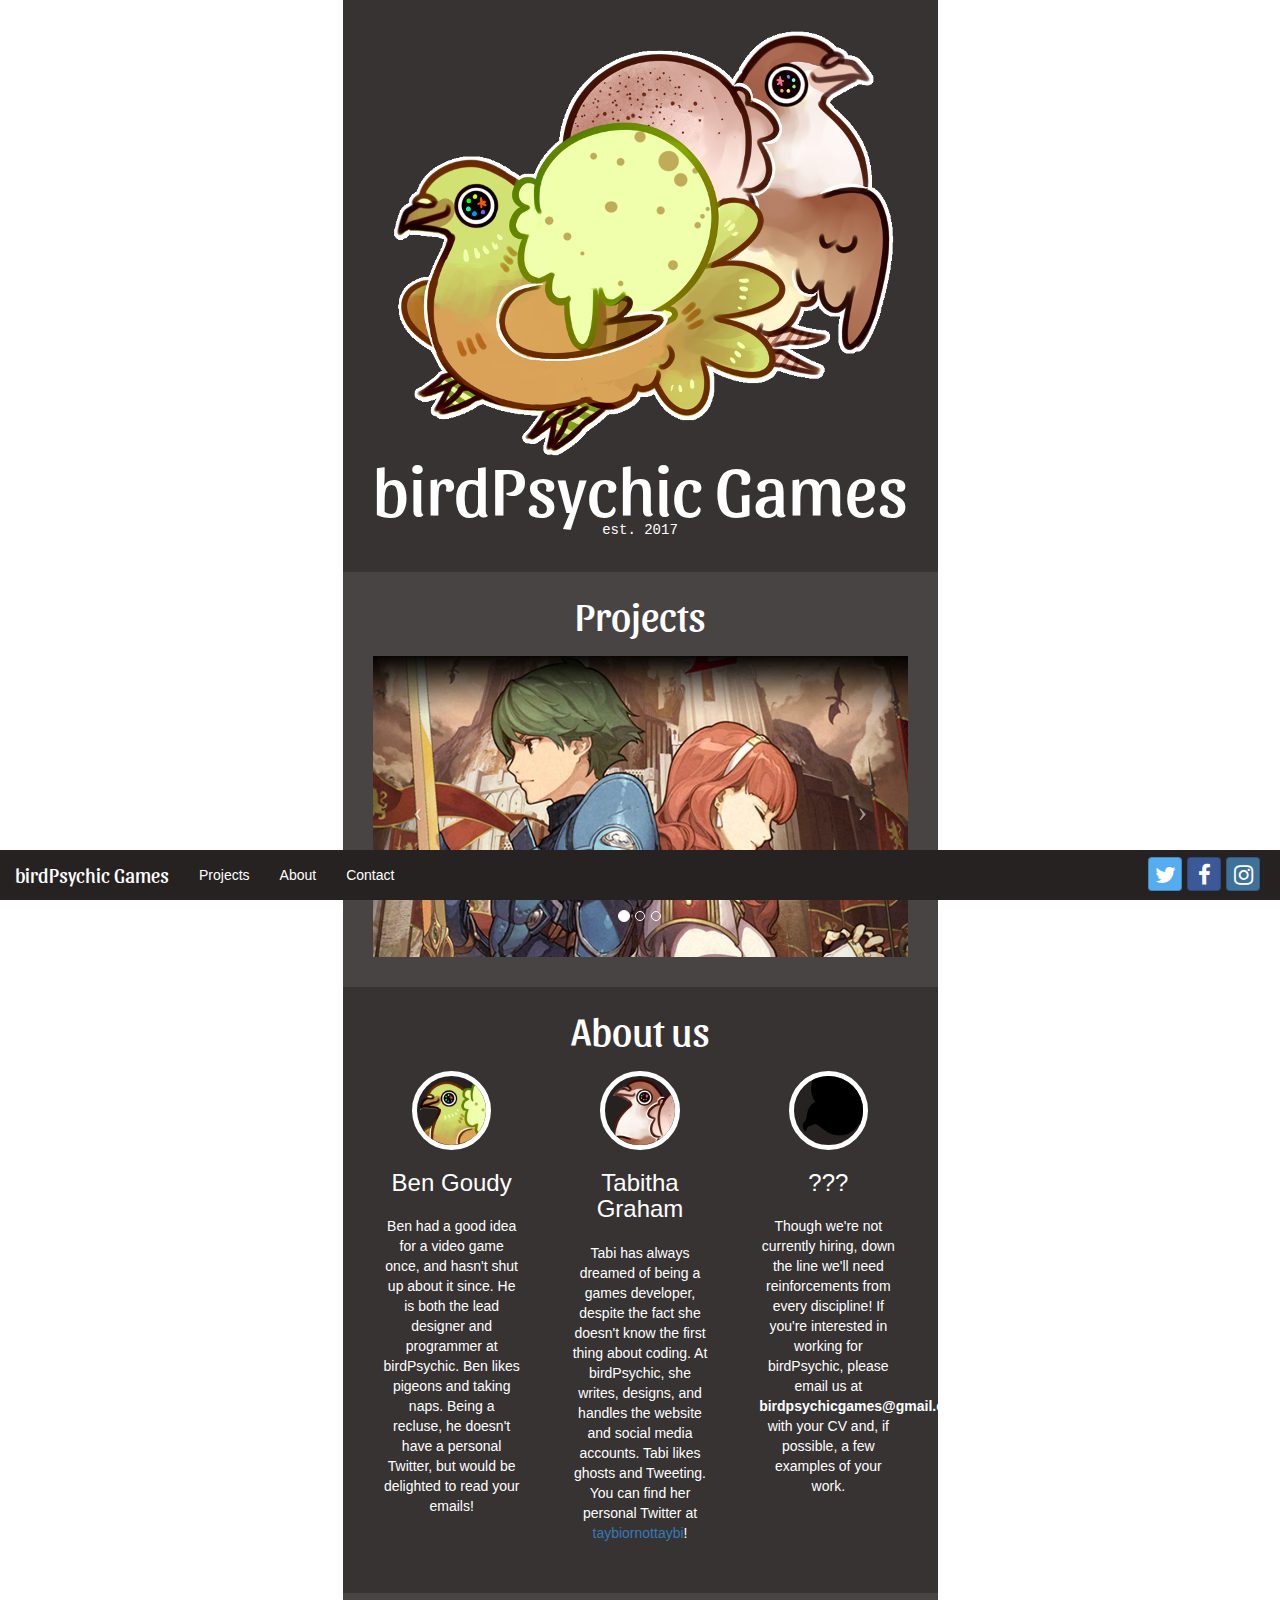
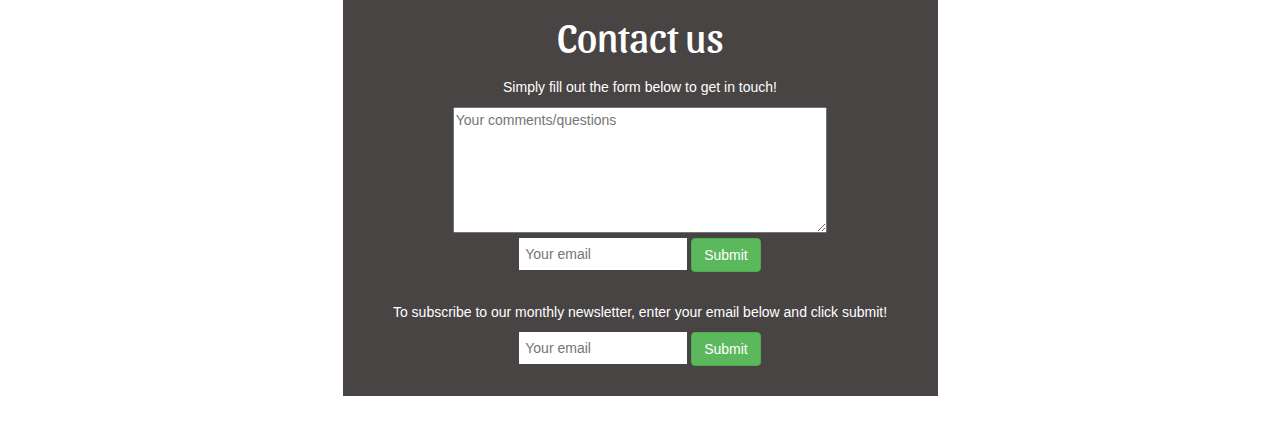
<file: index.html>
<!DOCTYPE html>
<html lang="en">
	<head>
		<meta charset="UTF-8">
		<meta http-equiv="X-UA-Compatible" content="IE=edge">
		<meta name="viewport" content="width=device-width, initial-scale=1, maximum-scale=1, user-scalable=no">
		<title>birdPsychic Games</title>
		<link rel='shortcut icon' type='image/x-icon' href='favicon.ico'/>
		
		<!--Bootstrap-->
		<link href="css/bootstrap.css" rel="stylesheet">
		<link href="css/bootstrap-social.css" rel="stylesheet">
	
		<!--Stylesheet-->
		<link href="css/indexStylesheet1.css" rel="stylesheet">
		
		<!--FontAwesome-->
		<link href="font-awesome-4.7.0/css/font-awesome.css" rel="stylesheet">
		
		<!--Additional fonts-->
		<link href="https://fonts.googleapis.com/css?family=Sansita" rel="stylesheet" />
	</head>
	
	<body>
		<div class="container-fluid">
			<div class="col-sm-6 col-sm-offset-3">
				
				<nav class="navbar navbar-inverse navbar-right navbar-fixed-bottom">
					<div class="container-fluid">
						<div class="navbar-header">
							<a class="navbar-brand" href="#header">birdPsychic Games</a>
						</div>
						<ul class="nav navbar-nav">
							<li><a href="#projects">Projects</a></li>
							<li><a href="#about">About</a></li>
							<li><a href="#contact">Contact</a></li>
						</ul>
						<ul class="nav navbar-nav navbar-right">
							<li><a class="btn btn-social-icon btn-twitter">
								<span class="fa fa-twitter"></span>
							</a></li>
							<li><a class="btn btn-social-icon btn-facebook">
								<span class="fa fa-facebook"></span>
							</a></li>
							<li><a class="btn btn-social-icon btn-instagram">
								<span class="fa fa-instagram"></span>
							</a></li>
						</ul>
					</div>
				</nav>
				
				<div id="header">
						<img src="logosmall.png">
						<h1>birdPsychic Games</h1>
						<p>est. 2017</p>
				</div>
				
				<div id="projects">
					<h2>Projects</h2>
					<div id="carousel" class="carousel slide" data-ride="carousel">
					  <!-- Indicators -->
						<ol class="carousel-indicators">
							<li data-target="#carousel" data-slide-to="0" class="active"></li>
							<li data-target="#carousel" data-slide-to="1"></li>
							<li data-target="#carousel" data-slide-to="2"></li>
						</ol>

					  <!-- Wrapper for slides -->
						<div class="carousel-inner">
							<div class="item active">
								<img src="royals.jpg" alt="Slide 1">
								<div class="carousel-caption">
									<h3>Royals</h3>
								</div>
							</div>
							<div class="item">
								<img src="wanderer.jpg" alt="Slide 2">
								<div class="carousel-caption">
									<h3>Wanderer</h3>
								</div>
							</div>
							<div class="item">
								<img src="gaiden.jpg" alt="Slide 3">
								<div class="carousel-caption">
									<h3>Gaiden</h3>
								</div>
							</div>
						</div>

					  <!-- Controls -->
						<a class="left carousel-control" href="#carousel" role="button" data-slide="prev">
							<span class="icon-prev" aria-hidden="true"></span>
							<span class="sr-only">Previous</span>
						</a>
						<a class="right carousel-control" href="#carousel" role="button" data-slide="next">
							<span class="icon-next" aria-hidden="true"></span>
							<span class="sr-only">Next</span>
						</a>
					</div>
				</div>
				
				<div id="about">
						<h2>About us</h2>
						<div class="row">
							<div class="col-lg-4 bird">
								<img class="img-circle" src="pistachio icon.png" />
								<h3>Ben Goudy</h3>
								<p>Ben had a good idea for a video game once, and hasn't shut up about it since.  He is both the lead designer and programmer at birdPsychic.  Ben likes pigeons and taking naps.  Being a recluse, he doesn't have a personal Twitter, but would be delighted to read your emails!</p>
							</div>
							<div class="col-lg-4 bird">
								<img class="img-circle" src="tiramisu icon.png" />
								<h3>Tabitha Graham</h3>
								<p>Tabi has always dreamed of being a games developer, despite the fact she doesn't know the first thing about coding.  At birdPsychic, she writes, designs, and handles the website and social media accounts.  Tabi likes ghosts and Tweeting.  You can find her personal Twitter at <a href="http://twitter.com/taybiornottaybi">taybiornottaybi</a>!</p>
							</div>
							<div class="col-lg-4 bird">
								<img class="img-circle" src="mystery icon.png" />
								<h3>???</h3>
								<p>Though we're not currently hiring, down the line we'll need reinforcements from every discipline!  If you're interested in working for birdPsychic, please email us at <b>birdpsychicgames@gmail.com</b> with your CV and, if possible, a few examples of your work.</p>
							</div>
						</div>
				</div>
				
				<div id="contact">
						<h2>Contact us</h2>
						<p>Simply fill out the form below to get in touch!</p>
						<form>
							<textarea name="comments" placeholder="Your comments/questions" maxlength="1000" rows="6"></textarea><br />
							<input type="email" placeholder="Your email">
							<input class="btn btn-success" type="submit" value="Submit">
						</form>
						<p>To subscribe to our monthly newsletter, enter your email below and click submit!</p>
							<input type="email" placeholder="Your email">
							<input class="btn btn-success" type="submit" value="Submit">
				</div>
				
			</div>
		</div>
	
		<!--Javascript-->
		<script src="jquery/jquery-3.2.0.min.js"></script>
		<script src="jquery/bootstrap.js"></script>
		<!--End Javascript-->
	</body>
</html>
</file>
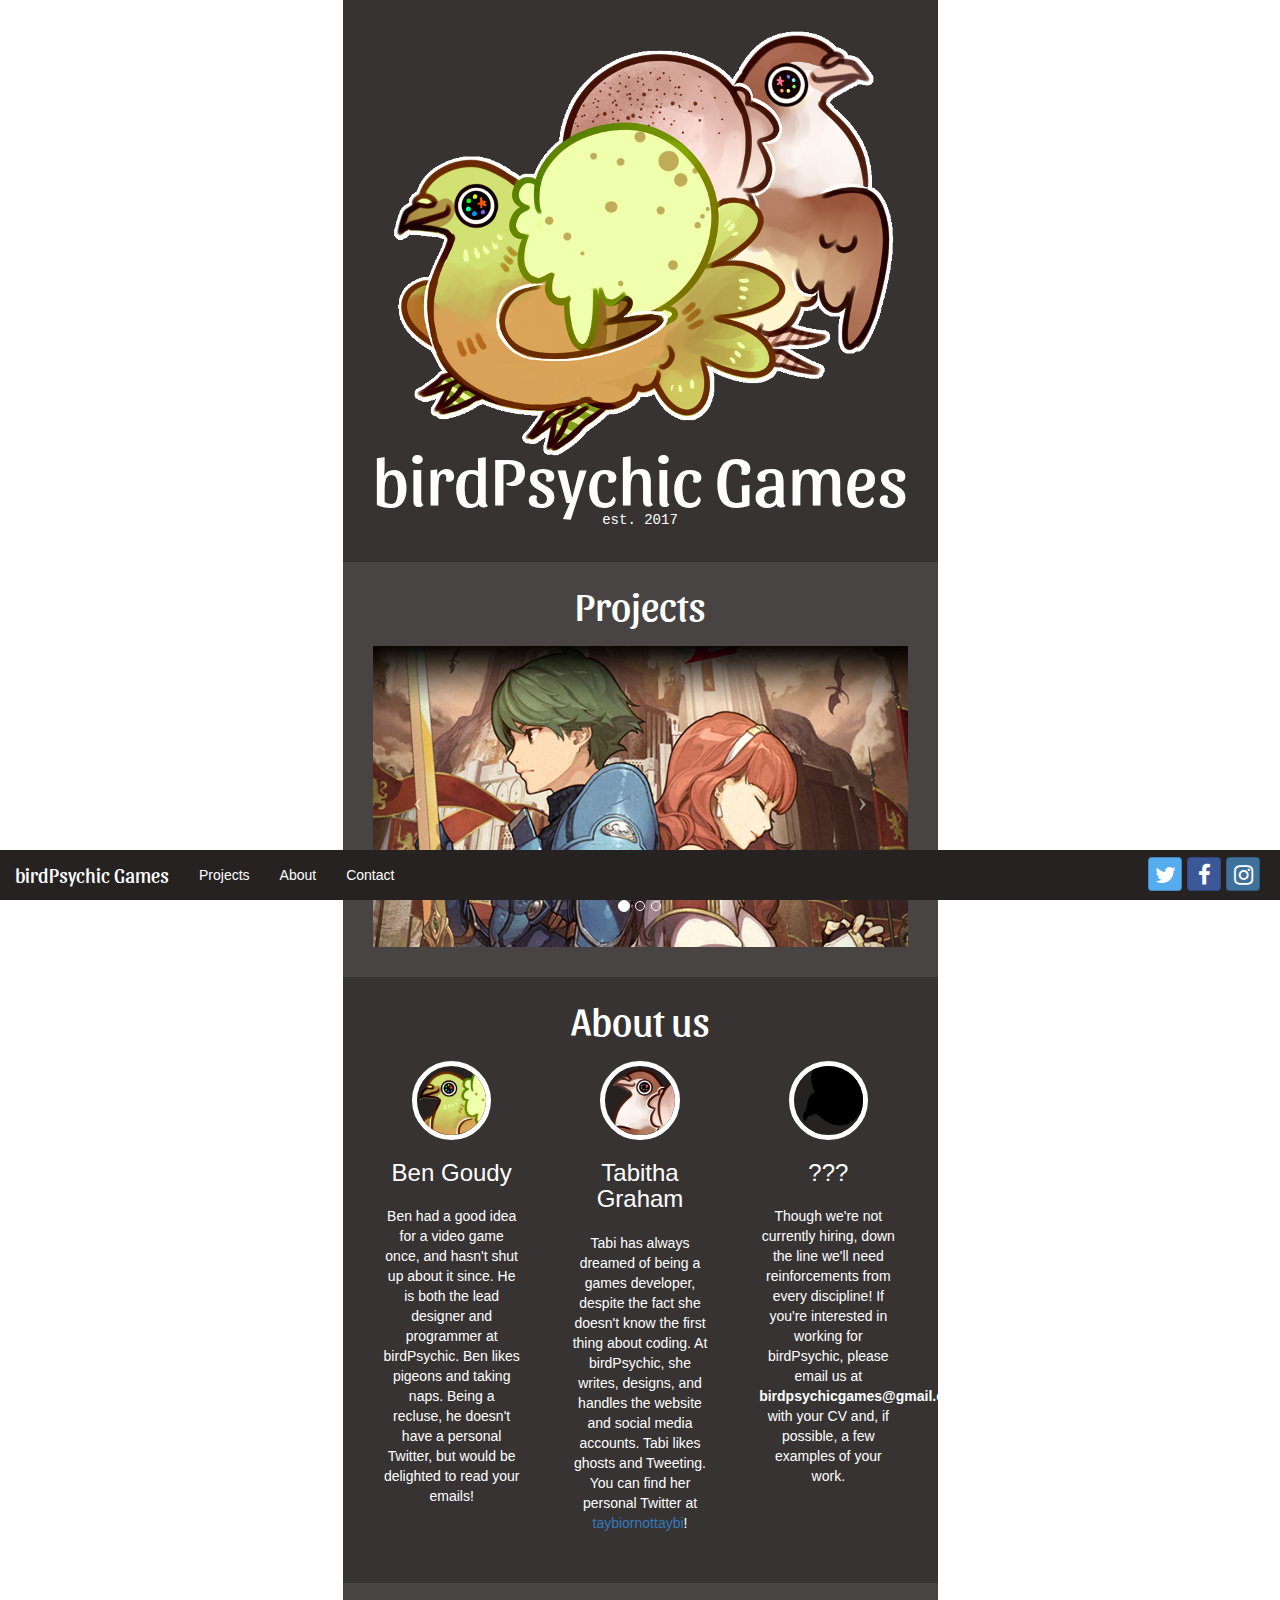
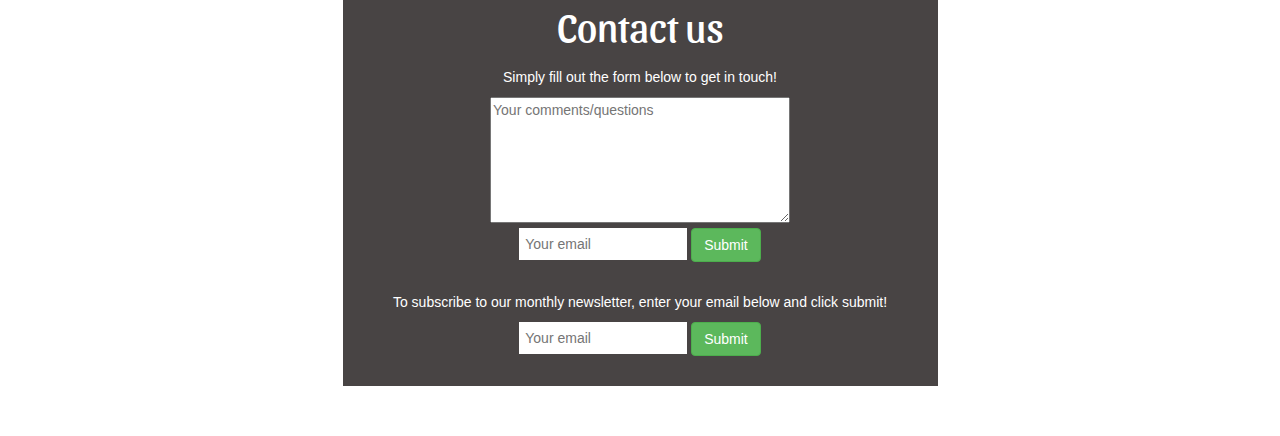
<file: docs/index.html>
<!DOCTYPE html>
<html lang="en">
	<head>
		<meta charset="UTF-8">
		<meta http-equiv="X-UA-Compatible" content="IE=edge">
		<meta name="viewport" content="width=device-width, initial-scale=1, maximum-scale=1, user-scalable=no">
		<title>birdPsychic Games</title>
		<link rel='shortcut icon' type='image/x-icon' href='favicon.ico'/>
		
		<!--Bootstrap-->
		<link href="css/bootstrap.css" rel="stylesheet">
		<link href="css/bootstrap-social.css" rel="stylesheet">
	
		<!--Stylesheet-->
		<link href="css/indexStylesheet1.css" rel="stylesheet">
		
		<!--FontAwesome-->
		<link href="font-awesome-4.7.0/css/font-awesome.css" rel="stylesheet">
		
		<!--Additional fonts-->
		<link href="https://fonts.googleapis.com/css?family=Sansita" rel="stylesheet" />
	</head>
	
	<body>
		<div class="container-fluid">
			<div class="col-sm-6 col-sm-offset-3">
				
				<nav class="navbar navbar-inverse navbar-right navbar-fixed-bottom">
					<div class="container-fluid">
						<div class="navbar-header">
							<a class="navbar-brand" href="#header">birdPsychic Games</a>
						</div>
						<ul class="nav navbar-nav">
							<li><a href="#projects">Projects</a></li>
							<li><a href="#about">About</a></li>
							<li><a href="#contact">Contact</a></li>
						</ul>
						<ul class="nav navbar-nav navbar-right">
							<li><a class="btn btn-social-icon btn-twitter">
								<span class="fa fa-twitter"></span>
							</a></li>
							<li><a class="btn btn-social-icon btn-facebook">
								<span class="fa fa-facebook"></span>
							</a></li>
							<li><a class="btn btn-social-icon btn-instagram">
								<span class="fa fa-instagram"></span>
							</a></li>
						</ul>
					</div>
				</nav>
				
				<div id="header">
						<img src="logosmall.png">
						<h1>birdPsychic Games</h1>
						<p>est. 2017</p>
				</div>
				
				<div id="projects">
					<h2>Projects</h2>
					<div id="carousel" class="carousel slide" data-ride="carousel">
					  <!-- Indicators -->
						<ol class="carousel-indicators">
							<li data-target="#carousel" data-slide-to="0" class="active"></li>
							<li data-target="#carousel" data-slide-to="1"></li>
							<li data-target="#carousel" data-slide-to="2"></li>
						</ol>

					  <!-- Wrapper for slides -->
						<div class="carousel-inner">
							<div class="item active">
								<img src="royals.jpg" alt="Slide 1">
								<div class="carousel-caption">
									<h3>Royals</h3>
								</div>
							</div>
							<div class="item">
								<img src="wanderer.jpg" alt="Slide 2">
								<div class="carousel-caption">
									<h3>Wanderer</h3>
								</div>
							</div>
							<div class="item">
								<img src="gaiden.jpg" alt="Slide 3">
								<div class="carousel-caption">
									<h3>Gaiden</h3>
								</div>
							</div>
						</div>

					  <!-- Controls -->
						<a class="left carousel-control" href="#carousel" role="button" data-slide="prev">
							<span class="icon-prev" aria-hidden="true"></span>
							<span class="sr-only">Previous</span>
						</a>
						<a class="right carousel-control" href="#carousel" role="button" data-slide="next">
							<span class="icon-next" aria-hidden="true"></span>
							<span class="sr-only">Next</span>
						</a>
					</div>
				</div>
				
				<div id="about">
						<h2>About us</h2>
						<div class="row">
							<div class="col-sm-4 bird">
								<img class="img-circle" src="pistachio icon.png" />
								<h3>Ben Goudy</h3>
								<p>Ben had a good idea for a video game once, and hasn't shut up about it since.  He is both the lead designer and programmer at birdPsychic.  Ben likes pigeons and taking naps.  Being a recluse, he doesn't have a personal Twitter, but would be delighted to read your emails!</p>
							</div>
							<div class="col-sm-4 bird">
								<img class="img-circle" src="tiramisu icon.png" />
								<h3>Tabitha Graham</h3>
								<p>Tabi has always dreamed of being a games developer, despite the fact she doesn't know the first thing about coding.  At birdPsychic, she writes, designs, and handles the website and social media accounts.  Tabi likes ghosts and Tweeting.  You can find her personal Twitter at <a href="http://twitter.com/taybiornottaybi">taybiornottaybi</a>!</p>
							</div>
							<div class="col-sm-4 bird">
								<img class="img-circle" src="mystery icon.png" />
								<h3>???</h3>
								<p>Though we're not currently hiring, down the line we'll need reinforcements from every discipline!  If you're interested in working for birdPsychic, please email us at <b>birdpsychicgames@gmail.com</b> with your CV and, if possible, a few examples of your work.</p>
							</div>
						</div>
				</div>
				
				<div id="contact">
						<h2>Contact us</h2>
						<p>Simply fill out the form below to get in touch!</p>
						<form>
							<textarea name="comments" placeholder="Your comments/questions" maxlength="1000" rows="6"></textarea><br />
							<input type="email" placeholder="Your email">
							<input class="btn btn-success" type="submit" value="Submit">
						</form>
						<p>To subscribe to our monthly newsletter, enter your email below and click submit!</p>
							<input type="email" placeholder="Your email">
							<input class="btn btn-success" type="submit" value="Submit">
				</div>
				
			</div>
		</div>
	
		<!--Javascript-->
		<script src="jquery/jquery-3.2.0.min.js"></script>
		<script src="jquery/bootstrap.js"></script>
		<!--End Javascript-->
	</body>
</html>
</file>
<file: css/indexStylesheet1.css>
::-webkit-scrollbar { width: 15px; }
::-webkit-scrollbar-track {
      background-color: #373333;
}
::-webkit-scrollbar-thumb {
      background-color: #484444; 
}
::-webkit-scrollbar-button {
      background-color: #484444; 
}

body {
	text-align: center;
	background-image: url(http://i.imgur.com/3gjaSer.gif);
	color: #fff;
	font-family: Helvetica;
	padding-bottom: 50px;
}

h1 {
	font-family: 'Sansita', sans-serif;
	font-size: 70px;
	color: #fff;
	line-height: 0.9;
}

h2 {
	font-family: 'Sansita', sans-serif;
	font-size: 40px;
	margin-top: -10px;
	margin-bottom: 20px;
}

#header {
	padding: 20px 0 30px 0;
	background: #373333;
}

#header img {
	max-width: 100%;
	height: auto;
	margin-bottom: -30px;
}

#header p {
	font-family: monospace;
	position: -50px 0 0 0;
	line-height: 0.2;
}

#projects {
	padding: 30px;
	background: #484444;
}

#about {
	padding: 30px;
	background: #373333;
}

#about p {
	padding: 10px;
}

#contact {
	padding: 30px;
	background: #484444;
}

.carousel h3 {
	font-family: 'Sansita', sans-serif;
	font-size: 30px;
}

.bird img {
	max-width: 50%;
	border: solid 5px #fff;
	background: #262222;
}

input {
	border: 0;
	padding: 6px;
	font-size: 14px;
}

form {
	width: 100%;
	padding: 0 0 30px 0;
}

textarea {
	width: 70%;
}

.navbar-brand {
  font-family: 'Sansita', sans-serif;
  font-size: 20px;
}

@media (max-width: 767px) { 
    h1{
		font-size:50px;
	}
	
	textarea {
		width: 90%;
	}
	
	.navbar{
        display:none;
    }
}
</file>
<file: docs/css/indexStylesheet1.css>
::-webkit-scrollbar { width: 15px; }
::-webkit-scrollbar-track {
      background-color: #373333;
}
::-webkit-scrollbar-thumb {
      background-color: #484444; 
}
::-webkit-scrollbar-button {
      background-color: #484444; 
}

body {
	text-align: center;
	background-image: url(http://i.imgur.com/3gjaSer.gif);
	color: #fff;
	font-family: Helvetica;
	padding-bottom: 50px;
}

h1 {
	font-family: 'Sansita', sans-serif;
	font-size: 70px;
	color: #fff;
	line-height: 0.9;
}

h2 {
	font-family: 'Sansita', sans-serif;
	font-size: 40px;
	margin-top: -10px;
	margin-bottom: 20px;
}

#header {
	padding: 20px 0 30px 0;
	background: #373333;
}

#header img {
	max-width: 100%;
	height: auto;
	margin-bottom: -40px;
}

#header p {
	font-family: monospace;
	position: -50px 0 0 0;
	line-height: 0.2;
}

#projects {
	padding: 30px;
	background: #484444;
}

#about {
	padding: 30px;
	background: #373333;
}

#about p {
	padding: 10px;
}

#contact {
	padding: 30px;
	background: #484444;
}

.carousel h3 {
	font-family: 'Sansita', sans-serif;
	font-size: 30px;
}

.bird img {
	max-width: 50%;
	border: solid 5px #fff;
	background: #262222;
}

input {
	border: 0;
	padding: 6px;
	font-size: 14px;
}

form {
	width: 100%;
	padding: 0 0 30px 0;
}

textarea {
	width: 50%;
	min-width: 300px;
}

@media (max-width: 767px) { 
    .navbar{
        display:none;
    }
}

.navbar-brand {
  font-family: 'Sansita', sans-serif;
  font-size: 20px;
}
</file>
